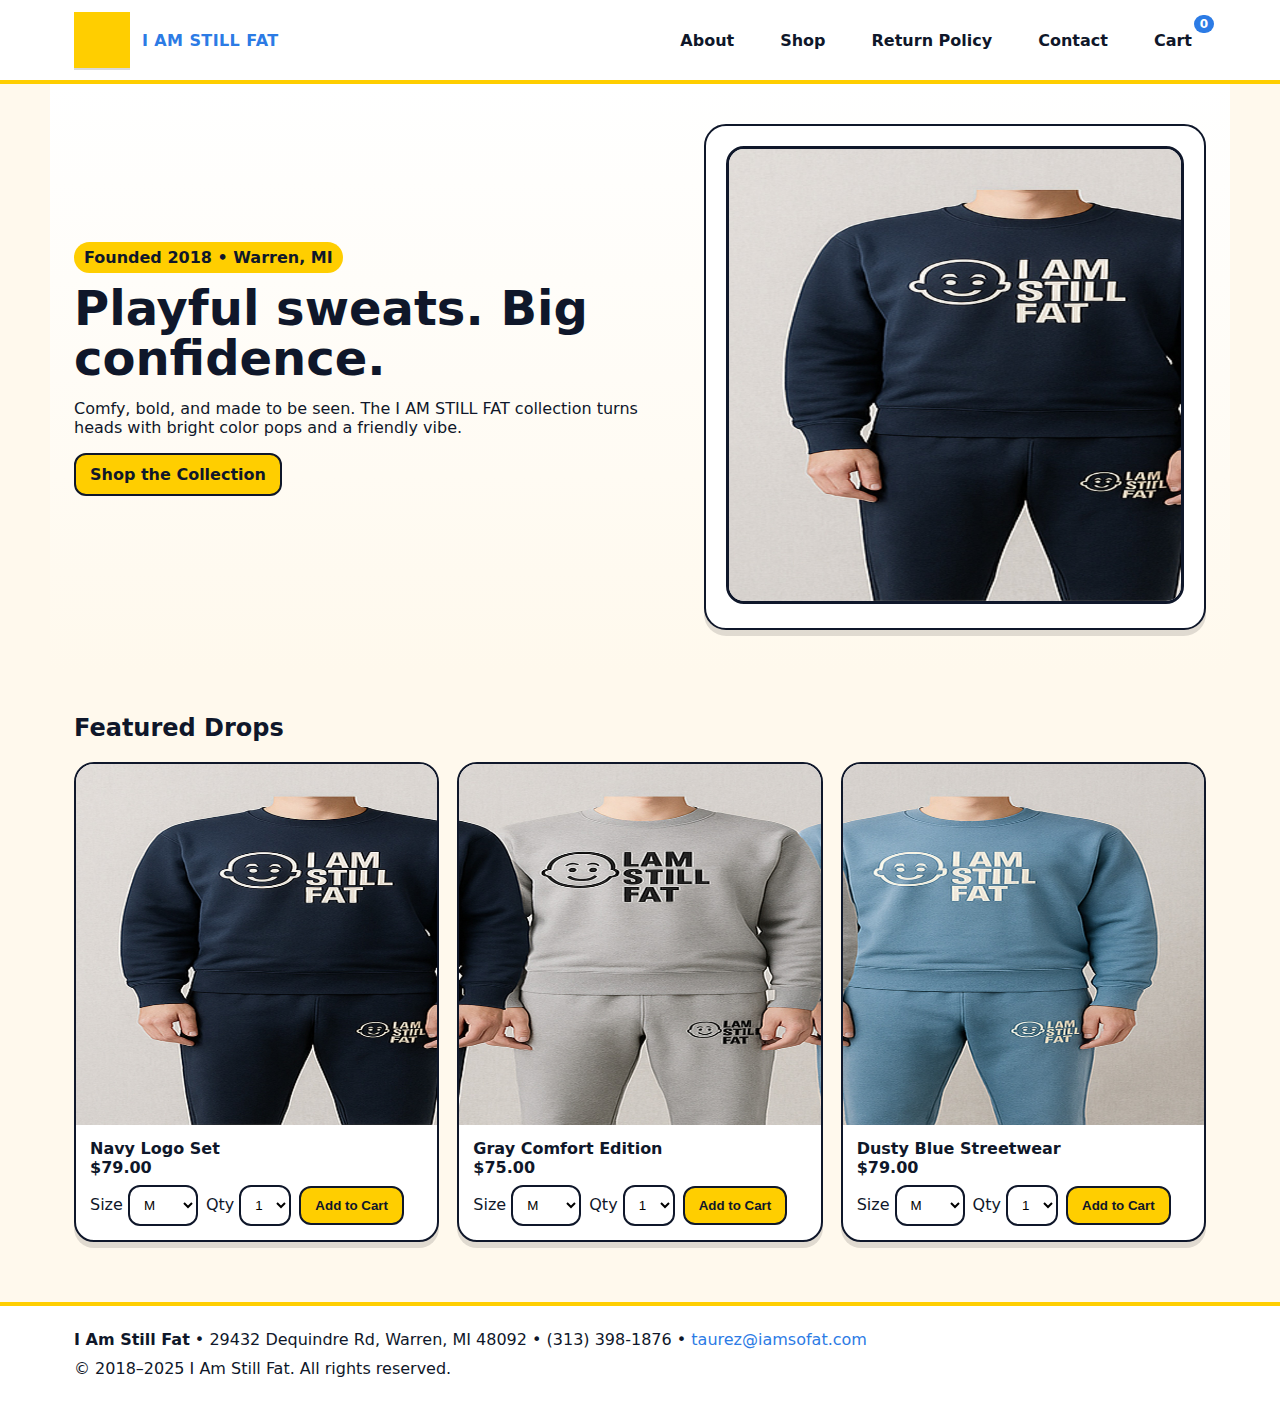
<file: index.html>
<!doctype html>
<html lang="en">
<head>
  <meta charset="utf-8">
  <meta name="viewport" content="width=device-width,initial-scale=1">
  <title>I Am Still Fat — Official Store</title>
  <link rel="icon" href="/favicon.png">
  <meta name="description" content="I Am Still Fat — playful streetwear sweats and sets since 2018.">
  <link rel="stylesheet" href="assets/css/styles.css">
  <script defer src="assets/js/app.js"></script>
</head>
<body>
<header>
  <div class="navbar container">
    <a class="logo" href="index.html">
      <img src="assets/images/logo.png" alt="I Am Still Fat logo">
      <span class="brand">I AM STILL FAT</span>
    </a>
    <nav>
      <ul>
        <li><a class="" href="about.html">About</a></li>
        <li><a class="" href="shop.html">Shop</a></li>
        <li><a class="" href="returns.html">Return Policy</a></li>
        <li><a class="" href="contact.html">Contact</a></li>
        <li><a class="cart-link" href="cart.html">Cart <span id="cart-count" class="cart-count">0</span></a></li>
      </ul>
    </nav>
  </div>
</header>

<section class="hero container">
  <div>
    <span class="badge">Founded 2018 • Warren, MI</span>
    <h1>Playful sweats. Big confidence.</h1>
    <p>Comfy, bold, and made to be seen. The I AM STILL FAT collection turns heads with bright color pops and a friendly vibe.</p>
    <p><a class="btn" href="shop.html">Shop the Collection</a></p>
  </div>
  <div class="hero-card">
    <img src="assets/images/sweat1.jpg" alt="Navy logo sweat set">
  </div>
</section>

<section class="container">
  <h2>Featured Drops</h2>
  <div id="featured" class="grid"></div>
</section>

<footer>
  <div class="container">
    <div><strong>I Am Still Fat</strong> • 29432 Dequindre Rd, Warren, MI 48092 • (313) 398-1876 • <a href="mailto:taurez@iamsofat.com">taurez@iamsofat.com</a></div>
    <div>© 2018–2025 I Am Still Fat. All rights reserved.</div>
  </div>
</footer>
</body>
</html>
</file>
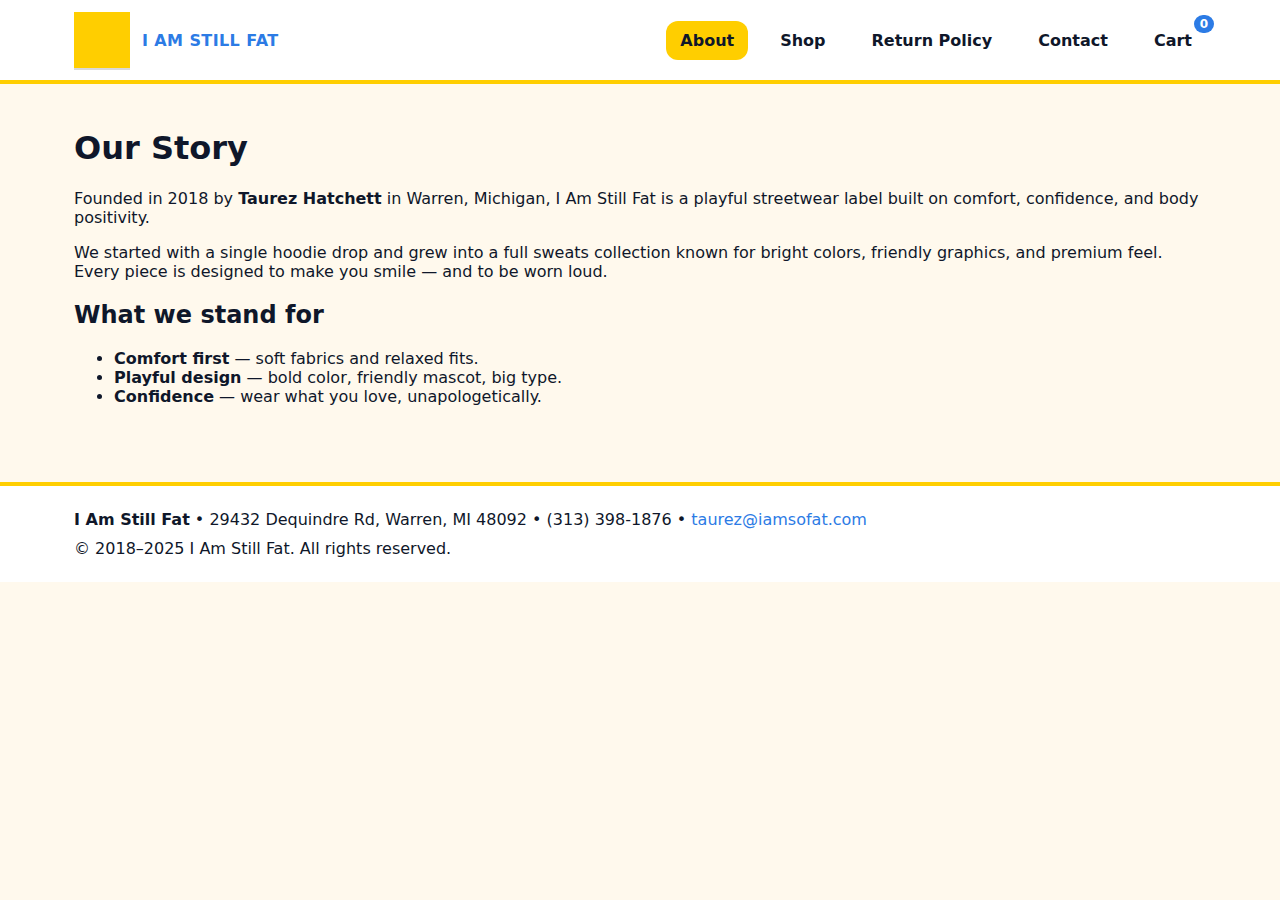
<file: about.html>
<!doctype html>
<html lang="en">
<head>
  <meta charset="utf-8">
  <meta name="viewport" content="width=device-width,initial-scale=1">
  <title>About — I Am Still Fat</title>
  <link rel="icon" href="/favicon.png">
  <meta name="description" content="I Am Still Fat — playful streetwear sweats and sets since 2018.">
  <link rel="stylesheet" href="assets/css/styles.css">
  <script defer src="assets/js/app.js"></script>
</head>
<body>
<header>
  <div class="navbar container">
    <a class="logo" href="index.html">
      <img src="assets/images/logo.png" alt="I Am Still Fat logo">
      <span class="brand">I AM STILL FAT</span>
    </a>
    <nav>
      <ul>
        <li><a class="active" href="about.html">About</a></li>
        <li><a class="" href="shop.html">Shop</a></li>
        <li><a class="" href="returns.html">Return Policy</a></li>
        <li><a class="" href="contact.html">Contact</a></li>
        <li><a class="cart-link" href="cart.html">Cart <span id="cart-count" class="cart-count">0</span></a></li>
      </ul>
    </nav>
  </div>
</header>

<main class="container">
  <h1>Our Story</h1>
  <p>Founded in 2018 by <strong>Taurez Hatchett</strong> in Warren, Michigan, I Am Still Fat is a playful streetwear label built on comfort, confidence, and body positivity.</p>
  <p>We started with a single hoodie drop and grew into a full sweats collection known for bright colors, friendly graphics, and premium feel. Every piece is designed to make you smile — and to be worn loud.</p>
  <h2>What we stand for</h2>
  <ul>
    <li><strong>Comfort first</strong> — soft fabrics and relaxed fits.</li>
    <li><strong>Playful design</strong> — bold color, friendly mascot, big type.</li>
    <li><strong>Confidence</strong> — wear what you love, unapologetically.</li>
  </ul>
</main>

<footer>
  <div class="container">
    <div><strong>I Am Still Fat</strong> • 29432 Dequindre Rd, Warren, MI 48092 • (313) 398-1876 • <a href="mailto:taurez@iamsofat.com">taurez@iamsofat.com</a></div>
    <div>© 2018–2025 I Am Still Fat. All rights reserved.</div>
  </div>
</footer>
</body>
</html>
</file>
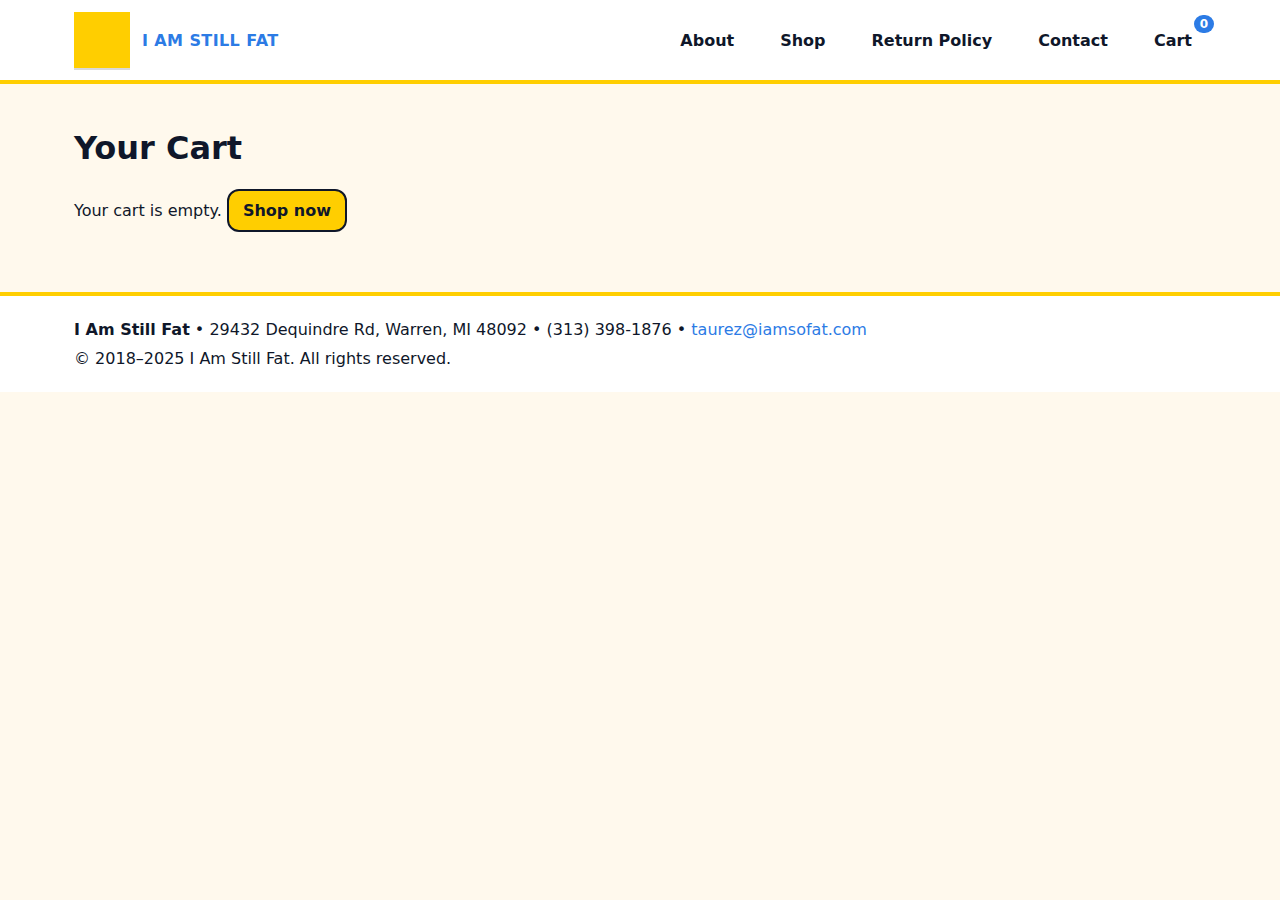
<file: cart.html>
<!doctype html>
<html lang="en">
<head>
  <meta charset="utf-8">
  <meta name="viewport" content="width=device-width,initial-scale=1">
  <title>Cart — I Am Still Fat</title>
  <link rel="icon" href="/favicon.png">
  <meta name="description" content="I Am Still Fat — playful streetwear sweats and sets since 2018.">
  <link rel="stylesheet" href="assets/css/styles.css">
  <script defer src="assets/js/app.js"></script>
</head>
<body>
<header>
  <div class="navbar container">
    <a class="logo" href="index.html">
      <img src="assets/images/logo.png" alt="I Am Still Fat logo">
      <span class="brand">I AM STILL FAT</span>
    </a>
    <nav>
      <ul>
        <li><a class="" href="about.html">About</a></li>
        <li><a class="" href="shop.html">Shop</a></li>
        <li><a class="" href="returns.html">Return Policy</a></li>
        <li><a class="" href="contact.html">Contact</a></li>
        <li><a class="cart-link" href="cart.html">Cart <span id="cart-count" class="cart-count">0</span></a></li>
      </ul>
    </nav>
  </div>
</header>

<main class="container">
  <h1>Your Cart</h1>
  <div id="cart-empty" style="display:none">Your cart is empty. <a class="btn" href="shop.html">Shop now</a></div>
  <div id="cart-table-wrap">
    <table id="cart-table">
      <thead><tr><th>Item</th><th>Size</th><th>Qty</th><th>Price</th><th>Subtotal</th><th></th></tr></thead>
      <tbody></tbody>
      <tfoot><tr><td colspan="4">Total</td><td id="cart-total">$0.00</td><td></td></tr></tfoot>
    </table>
    <p style="margin-top:12px"><a class="btn" href="checkout.html">Checkout</a></p>
  </div>
</main>

<footer>
  <div class="container">
    <div><strong>I Am Still Fat</strong> • 29432 Dequindre Rd, Warren, MI 48092 • (313) 398-1876 • <a href="mailto:taurez@iamsofat.com">taurez@iamsofat.com</a></div>
    <div>© 2018–2025 I Am Still Fat. All rights reserved.</div>
  </div>
</footer>
</body>
</html>
</file>
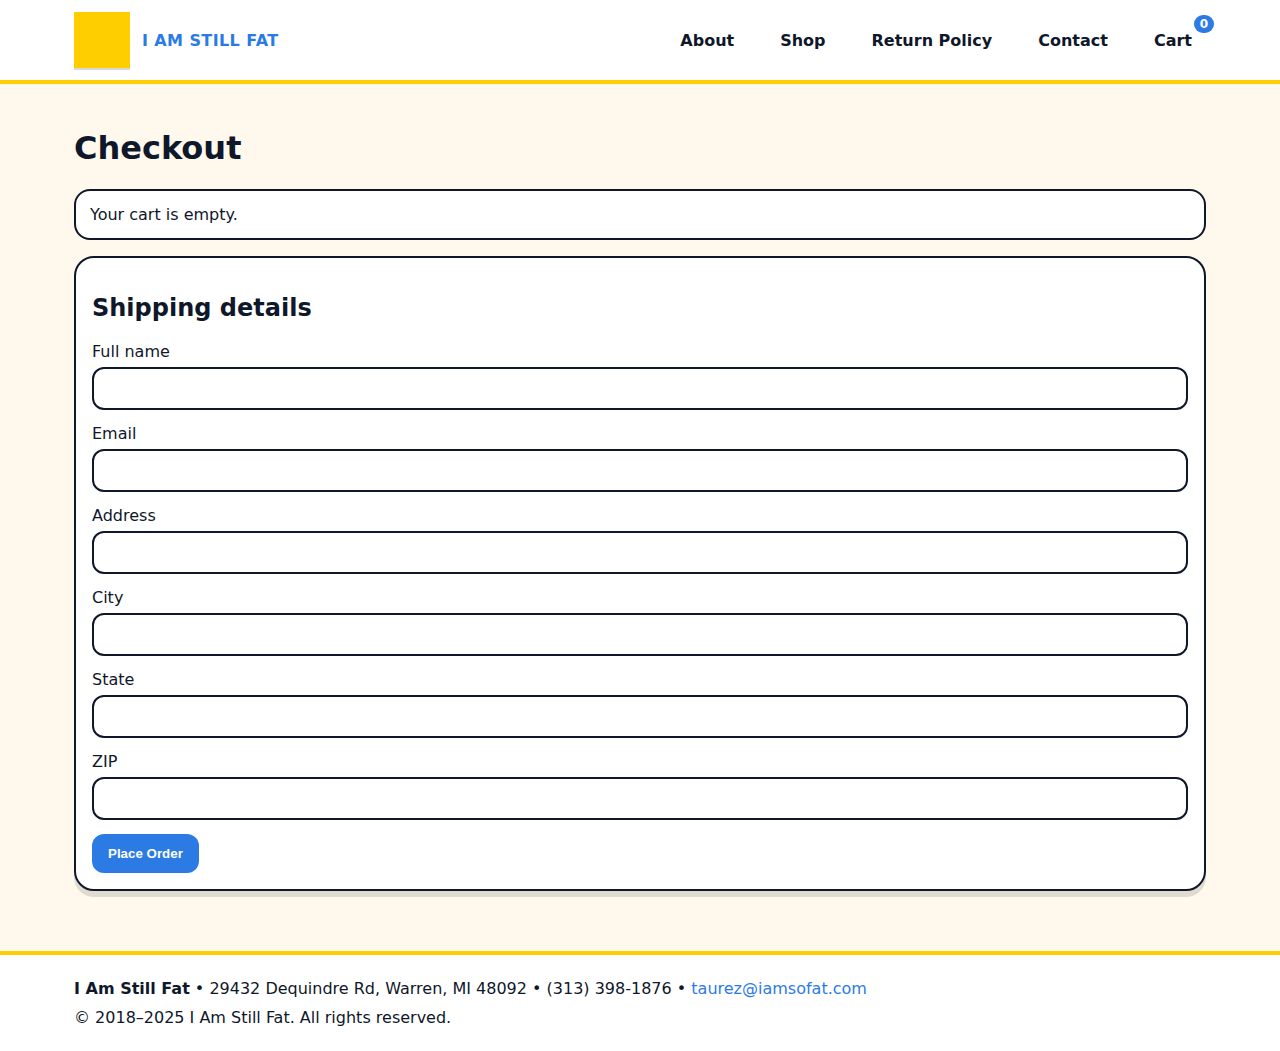
<file: checkout.html>
<!doctype html>
<html lang="en">
<head>
  <meta charset="utf-8">
  <meta name="viewport" content="width=device-width,initial-scale=1">
  <title>Checkout — I Am Still Fat</title>
  <link rel="icon" href="/favicon.png">
  <meta name="description" content="I Am Still Fat — playful streetwear sweats and sets since 2018.">
  <link rel="stylesheet" href="assets/css/styles.css">
  <script defer src="assets/js/app.js"></script>
</head>
<body>
<header>
  <div class="navbar container">
    <a class="logo" href="index.html">
      <img src="assets/images/logo.png" alt="I Am Still Fat logo">
      <span class="brand">I AM STILL FAT</span>
    </a>
    <nav>
      <ul>
        <li><a class="" href="about.html">About</a></li>
        <li><a class="" href="shop.html">Shop</a></li>
        <li><a class="" href="returns.html">Return Policy</a></li>
        <li><a class="" href="contact.html">Contact</a></li>
        <li><a class="cart-link" href="cart.html">Cart <span id="cart-count" class="cart-count">0</span></a></li>
      </ul>
    </nav>
  </div>
</header>

<main class="container">
  <h1>Checkout</h1>
  <div id="order-summary" class="pad" style="background:#fff;border:2px solid var(--ink);border-radius:16px;margin-bottom:16px"></div>
  <form id="checkout-form">
    <h2>Shipping details</h2>
    <label>Full name</label><input name="name" required>
    <label>Email</label><input type="email" name="email" required>
    <label>Address</label><input name="address" required>
    <label>City</label><input name="city" required>
    <label>State</label><input name="state" required>
    <label>ZIP</label><input name="zip" required>
    <button type="submit">Place Order</button>
  </form>
  <p id="checkout-success" style="display:none;margin-top:12px" class="pad">Thanks! Your order is recorded. We’ll email you at <span id="success-email"></span>.</p>
</main>

<footer>
  <div class="container">
    <div><strong>I Am Still Fat</strong> • 29432 Dequindre Rd, Warren, MI 48092 • (313) 398-1876 • <a href="mailto:taurez@iamsofat.com">taurez@iamsofat.com</a></div>
    <div>© 2018–2025 I Am Still Fat. All rights reserved.</div>
  </div>
</footer>
</body>
</html>
</file>
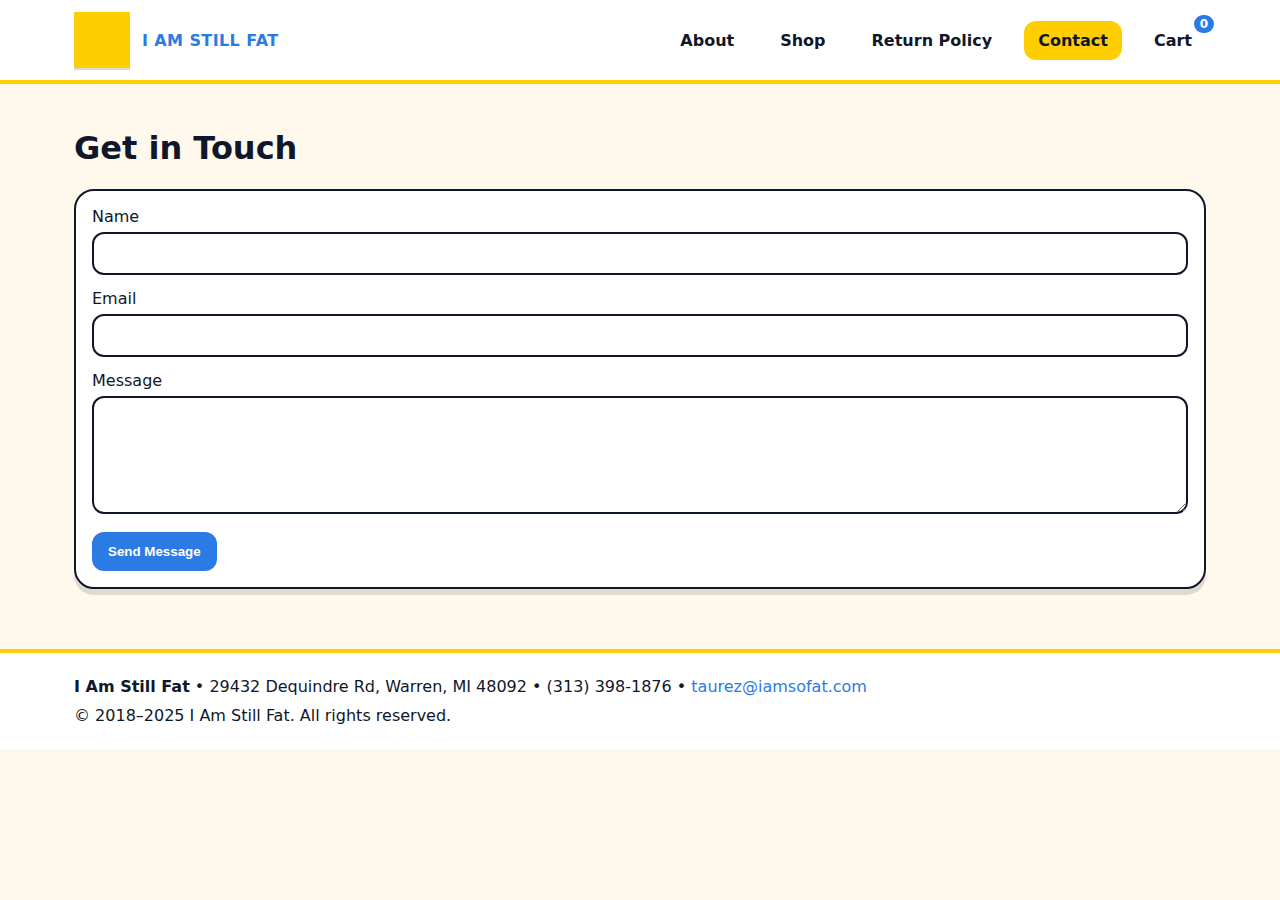
<file: contact.html>
<!doctype html>
<html lang="en">
<head>
  <meta charset="utf-8">
  <meta name="viewport" content="width=device-width,initial-scale=1">
  <title>Contact — I Am Still Fat</title>
  <link rel="icon" href="/favicon.png">
  <meta name="description" content="I Am Still Fat — playful streetwear sweats and sets since 2018.">
  <link rel="stylesheet" href="assets/css/styles.css">
  <script defer src="assets/js/app.js"></script>
</head>
<body>
<header>
  <div class="navbar container">
    <a class="logo" href="index.html">
      <img src="assets/images/logo.png" alt="I Am Still Fat logo">
      <span class="brand">I AM STILL FAT</span>
    </a>
    <nav>
      <ul>
        <li><a class="" href="about.html">About</a></li>
        <li><a class="" href="shop.html">Shop</a></li>
        <li><a class="" href="returns.html">Return Policy</a></li>
        <li><a class="active" href="contact.html">Contact</a></li>
        <li><a class="cart-link" href="cart.html">Cart <span id="cart-count" class="cart-count">0</span></a></li>
      </ul>
    </nav>
  </div>
</header>

<main class="container">
  <h1>Get in Touch</h1>
  <form action="mailto:taurez@iamsofat.com" method="post" enctype="text/plain">
    <label>Name</label><input name="name" required>
    <label>Email</label><input type="email" name="email" required>
    <label>Message</label><textarea name="message" rows="6" required></textarea>
    <button type="submit">Send Message</button>
  </form>
</main>

<footer>
  <div class="container">
    <div><strong>I Am Still Fat</strong> • 29432 Dequindre Rd, Warren, MI 48092 • (313) 398-1876 • <a href="mailto:taurez@iamsofat.com">taurez@iamsofat.com</a></div>
    <div>© 2018–2025 I Am Still Fat. All rights reserved.</div>
  </div>
</footer>
</body>
</html>
</file>
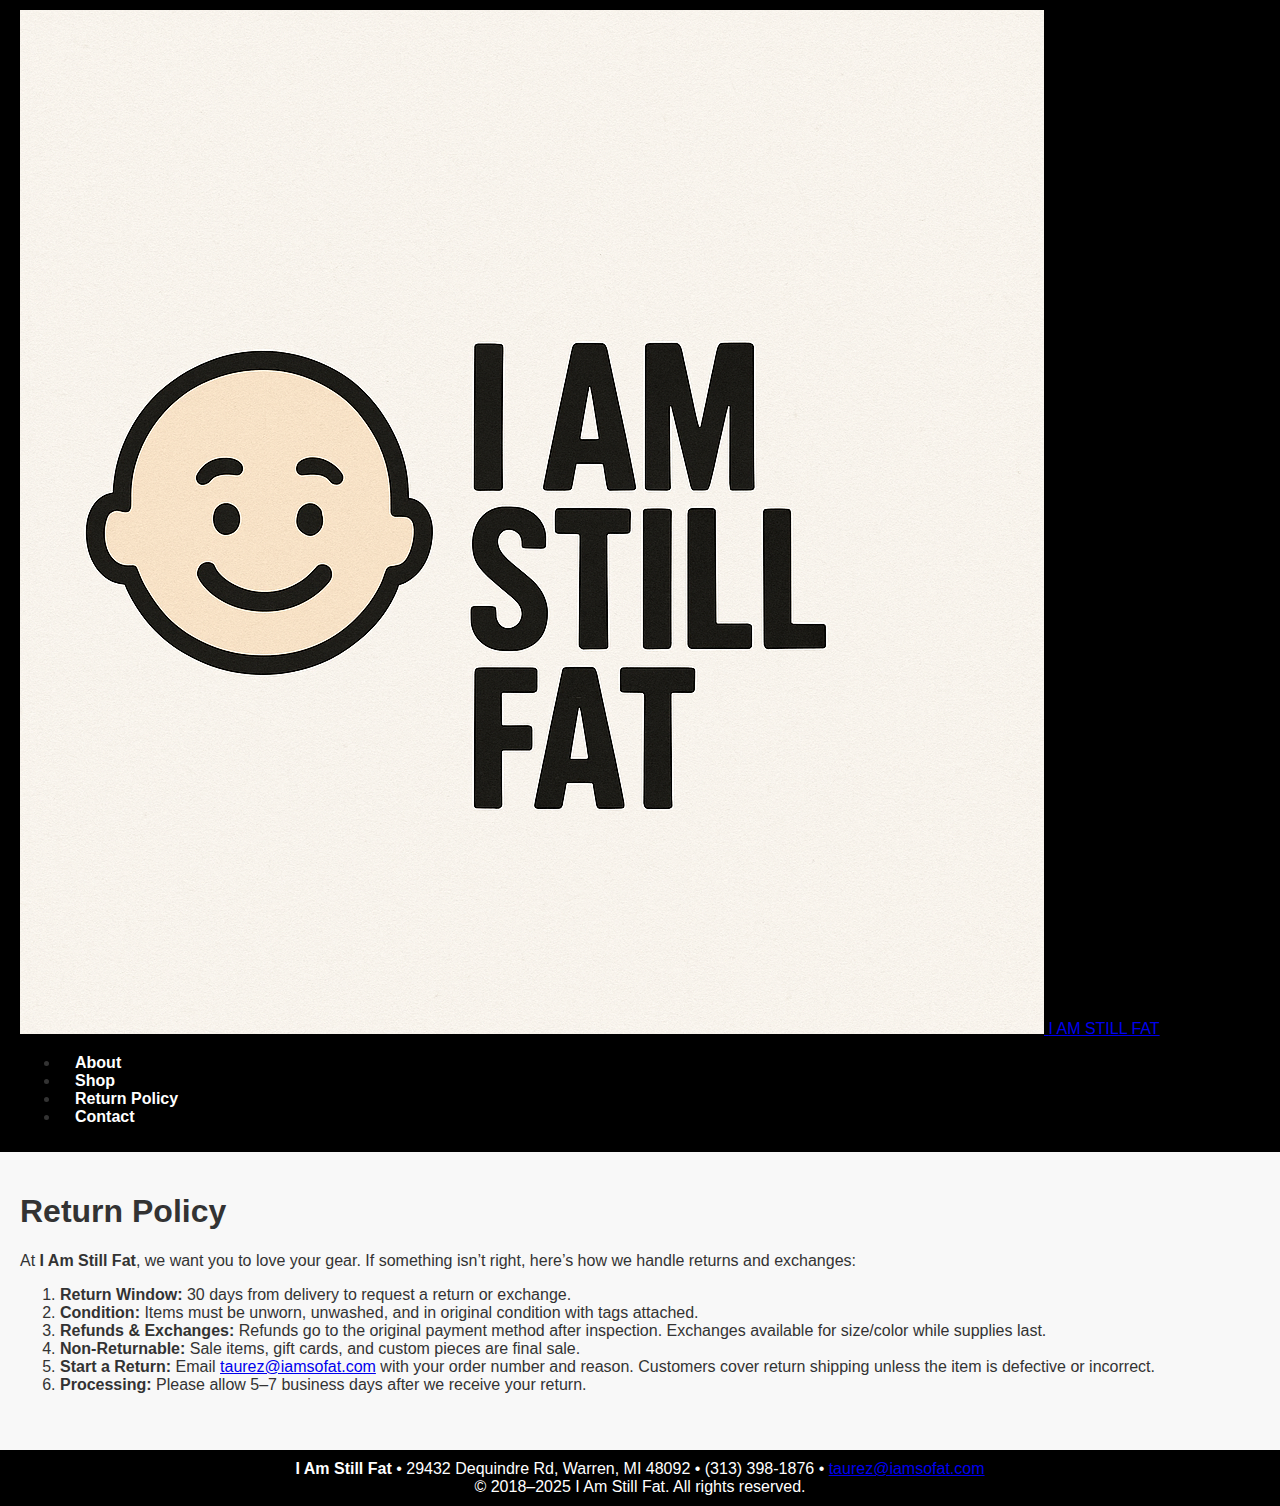
<file: returns.html>
<!doctype html>
<html lang="en">
<head>
  <meta charset="utf-8">
  <meta name="viewport" content="width=device-width,initial-scale=1">
  <title>Return Policy — I Am Still Fat</title>
  <link rel="stylesheet" href="styles.css">
</head>
<body>
<header>
  <div class="navbar container">
    <a class="logo" href="index.html">
      <img src="images/logo.png" alt="I Am Still Fat logo">
      <span class="brand">I AM STILL FAT</span>
    </a>
    <nav>
      <ul>
        <li><a href="about.html">About</a></li>
        <li><a href="shop.html">Shop</a></li>
        <li><a href="returns.html">Return Policy</a></li>
        <li><a class="cta" href="contact.html">Contact</a></li>
      </ul>
    </nav>
  </div>
</header>

<main class="container">
  <h1>Return Policy</h1>
  <p>At <strong>I Am Still Fat</strong>, we want you to love your gear. If something isn’t right, here’s how we handle returns and exchanges:</p>
  <ol>
    <li><strong>Return Window:</strong> 30 days from delivery to request a return or exchange.</li>
    <li><strong>Condition:</strong> Items must be unworn, unwashed, and in original condition with tags attached.</li>
    <li><strong>Refunds & Exchanges:</strong> Refunds go to the original payment method after inspection. Exchanges available for size/color while supplies last.</li>
    <li><strong>Non‑Returnable:</strong> Sale items, gift cards, and custom pieces are final sale.</li>
    <li><strong>Start a Return:</strong> Email <a href="mailto:taurez@iamsofat.com">taurez@iamsofat.com</a> with your order number and reason. Customers cover return shipping unless the item is defective or incorrect.</li>
    <li><strong>Processing:</strong> Please allow 5–7 business days after we receive your return.</li>
  </ol>
</main>

<footer>
  <div class="container">
    <div><strong>I Am Still Fat</strong> • 29432 Dequindre Rd, Warren, MI 48092 • (313) 398-1876 • <a href="mailto:taurez@iamsofat.com">taurez@iamsofat.com</a></div>
    <div>© 2018–2025 I Am Still Fat. All rights reserved.</div>
  </div>
</footer>
</body>
</html>
</file>
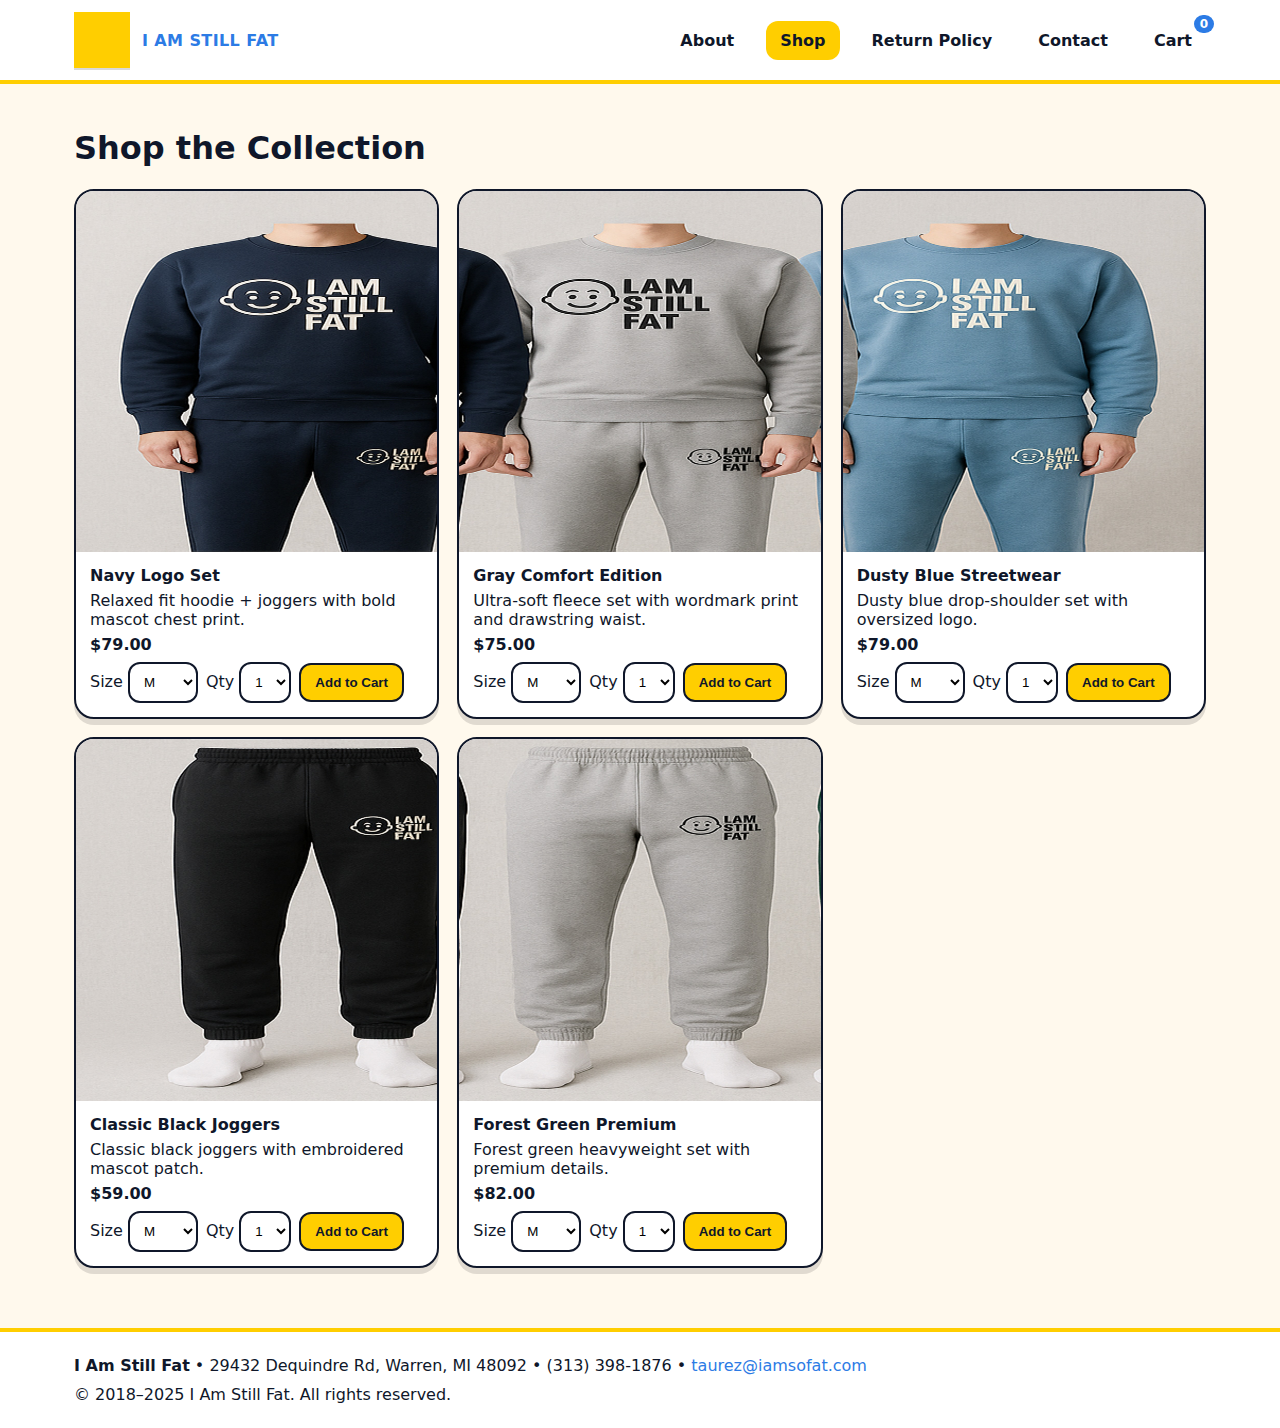
<file: shop.html>
<!doctype html>
<html lang="en">
<head>
  <meta charset="utf-8">
  <meta name="viewport" content="width=device-width,initial-scale=1">
  <title>Shop — I Am Still Fat</title>
  <link rel="icon" href="/favicon.png">
  <meta name="description" content="I Am Still Fat — playful streetwear sweats and sets since 2018.">
  <link rel="stylesheet" href="assets/css/styles.css">
  <script defer src="assets/js/app.js"></script>
</head>
<body>
<header>
  <div class="navbar container">
    <a class="logo" href="index.html">
      <img src="assets/images/logo.png" alt="I Am Still Fat logo">
      <span class="brand">I AM STILL FAT</span>
    </a>
    <nav>
      <ul>
        <li><a class="" href="about.html">About</a></li>
        <li><a class="active" href="shop.html">Shop</a></li>
        <li><a class="" href="returns.html">Return Policy</a></li>
        <li><a class="" href="contact.html">Contact</a></li>
        <li><a class="cart-link" href="cart.html">Cart <span id="cart-count" class="cart-count">0</span></a></li>
      </ul>
    </nav>
  </div>
</header>

<main class="container">
  <h1>Shop the Collection</h1>
  <div id="shop-grid" class="grid"></div>
</main>

<footer>
  <div class="container">
    <div><strong>I Am Still Fat</strong> • 29432 Dequindre Rd, Warren, MI 48092 • (313) 398-1876 • <a href="mailto:taurez@iamsofat.com">taurez@iamsofat.com</a></div>
    <div>© 2018–2025 I Am Still Fat. All rights reserved.</div>
  </div>
</footer>
</body>
</html>
</file>
<file: assets/css/styles.css>
:root{
  --blue:#2C7BE5;
  --yellow:#FFCE00;
  --ink:#0F172A;
  --cream:#FFF9ED;
  --gray:#E2E8F0;
}
*{box-sizing:border-box}
html,body{margin:0;padding:0;font-family:Inter,system-ui,-apple-system,Segoe UI,Roboto,Arial,sans-serif;color:var(--ink);background:var(--cream)}
a{color:var(--blue);text-decoration:none}
a:hover{text-decoration:underline}
.container{max-width:1180px;margin:0 auto;padding:24px}
/* Header */
header{position:sticky;top:0;background:#fff;border-bottom:4px solid var(--yellow);z-index:50}
.navbar{display:flex;align-items:center;justify-content:space-between;padding:12px 24px}
.logo{display:flex;align-items:center;gap:12px}
.logo img{height:56px;width:auto;filter: drop-shadow(0 2px 0 rgba(0,0,0,.15));}
.brand{font-weight:900;letter-spacing:.4px}
nav ul{list-style:none;display:flex;gap:18px;margin:0;padding:0}
nav a{padding:10px 14px;border-radius:12px;font-weight:800;color:var(--ink)}
nav a.active, nav a:hover{background:var(--yellow)}
.cart-link{position:relative}
.cart-count{position:absolute;top:-6px;right:-8px;background:var(--blue);color:#fff;border-radius:999px;padding:2px 6px;font-size:12px;font-weight:800}
/* Hero */
.hero{display:grid;grid-template-columns:1.2fr 1fr;gap:28px;align-items:center;padding:40px 24px;background:linear-gradient(180deg,white,var(--cream))}
.hero h1{font-size:48px;line-height:1.05;margin:0 0 14px}
.badge{display:inline-block;background:var(--yellow);padding:6px 10px;border-radius:999px;font-weight:800;margin-bottom:10px}
.hero-card{background:#fff;border-radius:22px;box-shadow:0 6px 0 rgba(0,0,0,.12);padding:20px;border:2px solid var(--ink)}
.hero img{width:100%;border-radius:18px;border:3px solid var(--ink)}
/* Grid */
.grid{display:grid;grid-template-columns:repeat(3,1fr);gap:18px}
.card{background:#fff;border:2px solid var(--ink);border-radius:20px;box-shadow:0 6px 0 rgba(0,0,0,.12);overflow:hidden;display:flex;flex-direction:column}
.card img{width:100%;display:block}
.pad{padding:14px}
.price{font-weight:900}
.controls{display:flex;gap:8px;align-items:center;margin-top:8px;flex-wrap:wrap}
select{padding:10px;border:2px solid var(--ink);border-radius:12px;background:#fff}
.btn{display:inline-block;padding:10px 14px;border:2px solid var(--ink);background:var(--yellow);border-radius:12px;font-weight:800;color:var(--ink);cursor:pointer}
.btn:hover{transform:translateY(-1px)}
/* Tables */
table{width:100%;border-collapse:collapse;background:#fff;border:2px solid var(--ink);border-radius:16px;overflow:hidden}
th,td{padding:12px;border-bottom:1px solid var(--gray);text-align:left}
tfoot td{font-weight:900}
/* Forms */
form{background:#fff;border:2px solid var(--ink);border-radius:20px;box-shadow:0 6px 0 rgba(0,0,0,.12);padding:16px}
input,textarea{width:100%;padding:12px;border:2px solid var(--ink);border-radius:12px;margin:6px 0 14px;background:#fff}
button{background:var(--blue);color:white;border:none;padding:12px 16px;border-radius:12px;font-weight:800;cursor:pointer}
button:hover{opacity:.95}
/* Footer */
footer{margin-top:36px;background:#fff;border-top:4px solid var(--yellow)}
footer .container{display:grid;gap:10px;padding:24px}
/* Responsive */
@media (max-width:950px){
  .hero{grid-template-columns:1fr}
  .grid{grid-template-columns:1fr 1fr}
}
@media (max-width:640px){ .grid{grid-template-columns:1fr} .brand{display:none} }
</file>
<file: styles.css>
body {
  font-family: Arial, sans-serif;
  margin: 0;
  padding: 0;
  background: #f8f8f8;
  color: #333;
}

header {
  background: #000;
  padding: 10px 20px;
  display: flex;
  align-items: center;
  justify-content: space-between;
}

header .logo {
  height: 60px;
}

nav a {
  color: #fff;
  margin: 0 15px;
  text-decoration: none;
  font-weight: bold;
}

nav a:hover {
  text-decoration: underline;
}

main {
  padding: 20px;
}

.products {
  margin-top: 30px;
}

.product-grid {
  display: grid;
  grid-template-columns: repeat(auto-fill, minmax(200px, 1fr));
  gap: 20px;
}

.product img {
  width: 100%;
  height: auto;
  border: 1px solid #ccc;
  border-radius: 5px;
}

footer {
  background: #000;
  color: #fff;
  text-align: center;
  padding: 10px;
  margin-top: 20px;
}
</file>
